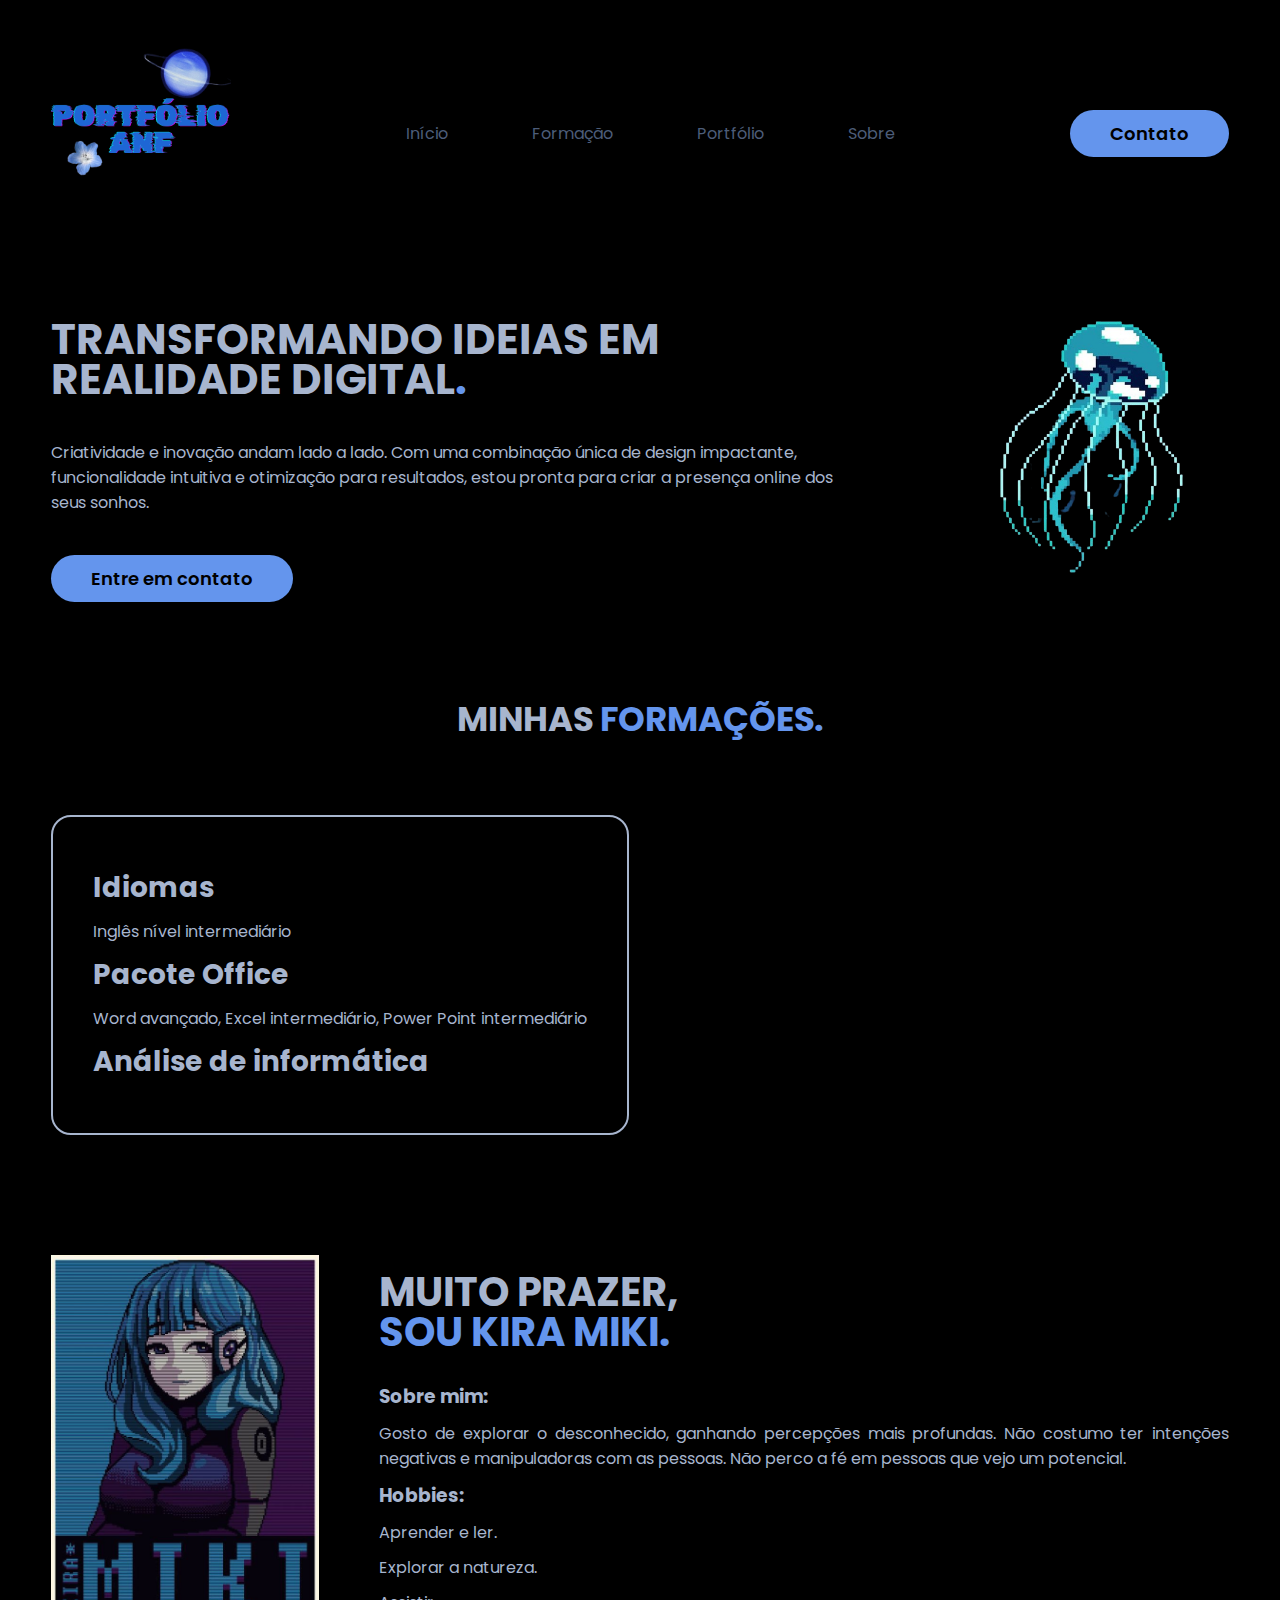
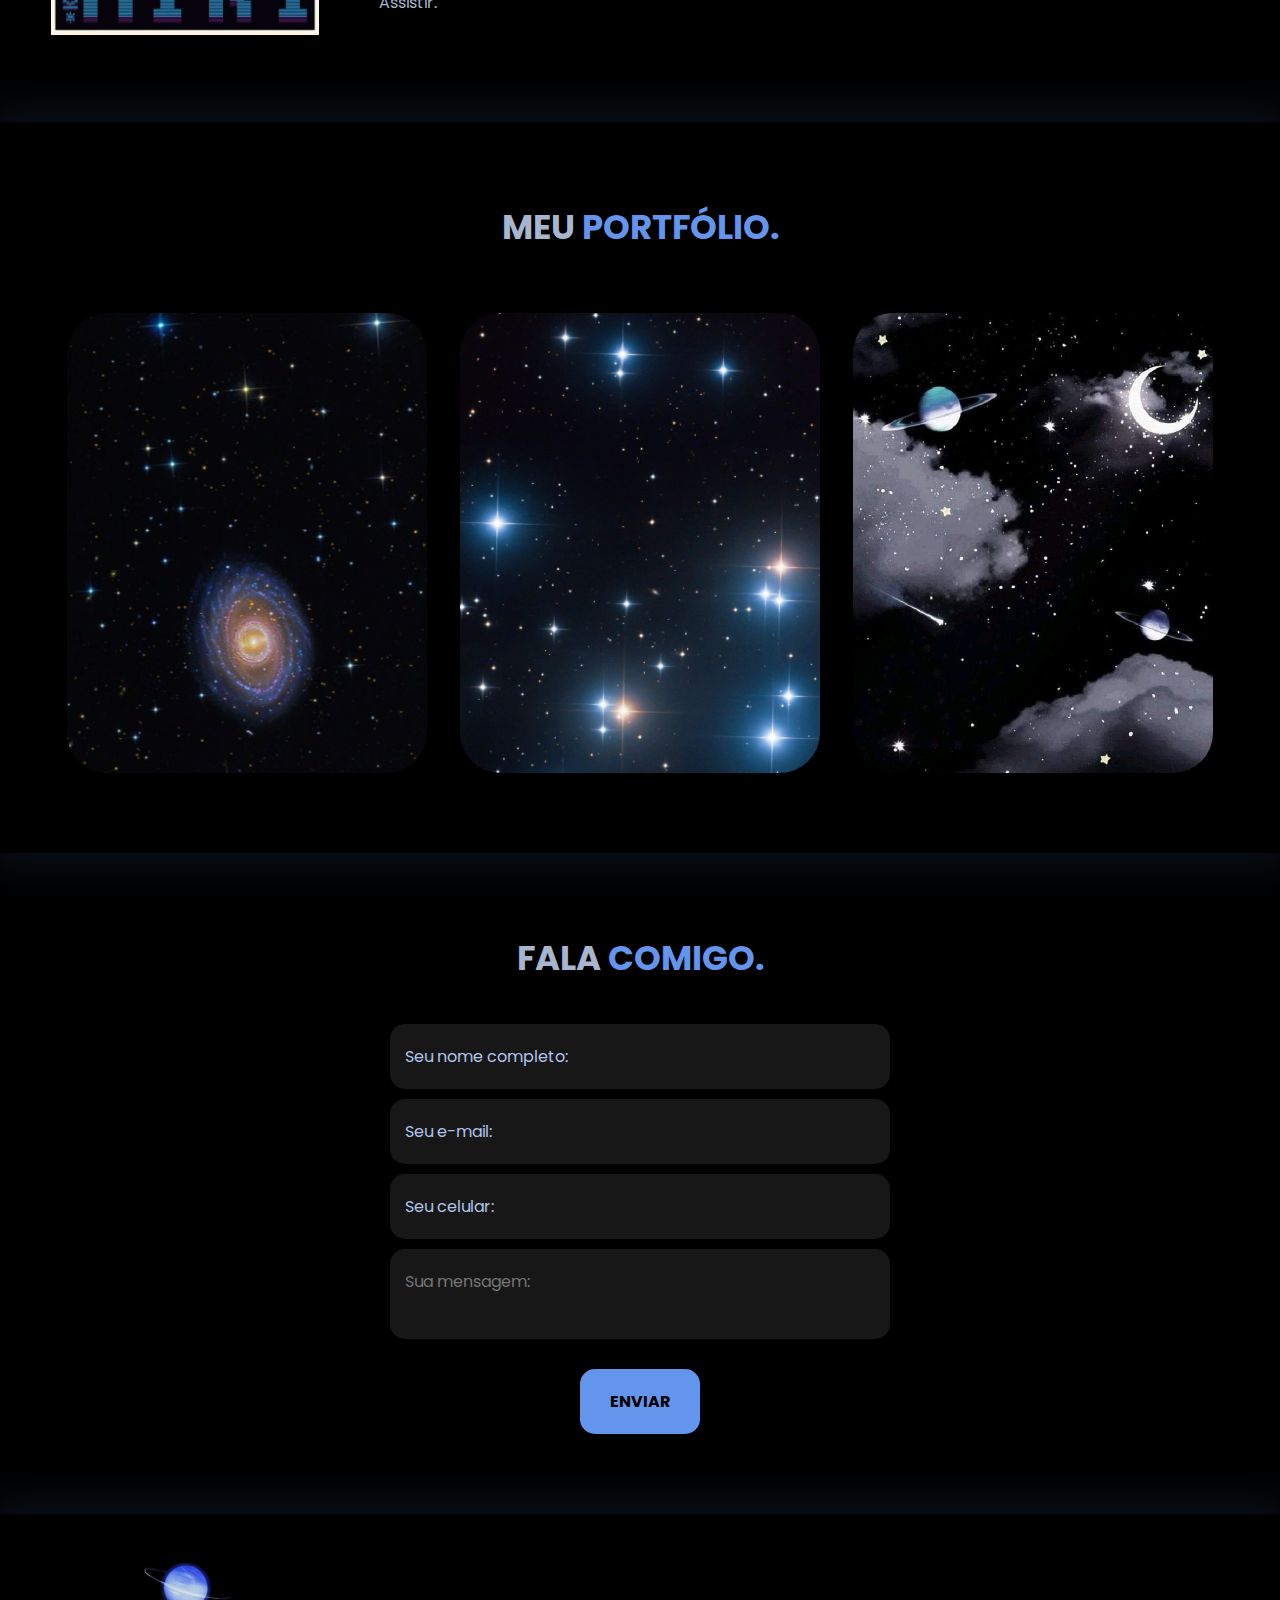
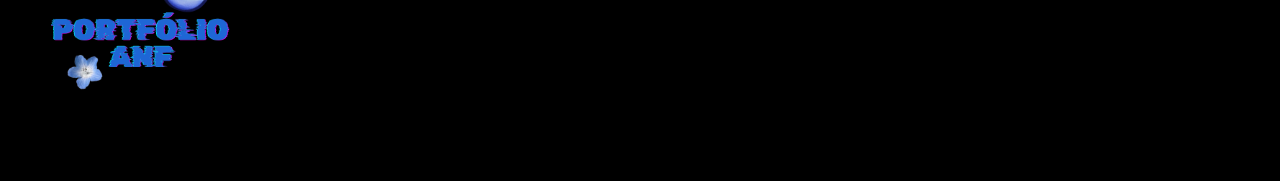
<file: index.html>
<!DOCTYPE html>
<html lang="en">
<head>
    <meta charset="UTF-8">
    <meta name="viewport" content="width=device-width, initial-scale=1.0">

    <!--Gooogle fonts-->
    <link rel="preconnect" href="https://fonts.googleapis.com">
    <link rel="preconnect" href="https://fonts.gstatic.com" crossorigin>
    <link href="https://fonts.googleapis.com/css2?family=Poppins:ital,wght@0,100;0,200;0,300;0,400;0,500;0,600;0,700;0,800;0,900;1,100;1,200;1,300;1,400;1,500;1,600;1,700;1,800;1,900&display=swap" rel="stylesheet">
    <!--Fim google fonts-->

    <title>Portfólio ANF</title>
    <!--<link rel="stylesheet" href="style.css">-->

   <style>
        img{ /*Estilo geral*/
               height: 180px;
            }

        /*ESTILO GERAL*/
        *{
            margin: 0;
            padding: 0;
            box-sizing: border-box;
            /*Google fonts*/
            font-family: "Poppins", sans-serif;
            /*Fim Google fonts*/
        }
        
        body{
            background-color: black;
            height: 100vh;
        }
        
        .interface{ /*Limites da página*/
            max-width: 1200px;
            margin: 0 auto;
        }
        
        .flex{
            display: flex;
        }
        
        .btn-contato button{
            padding: 10px 40px;
            font-size: 18px;
            font-weight: 600; 
            background-color: cornflowerblue;
            border: 0;
            border-radius: 30px; /*Arredondar*/
            cursor: pointer;
            transition: .2s;
        }
        
        h2.titulo{
            color: rgb(167, 181, 206);
            font-size: 34px;
            text-align: center;
        }
        
        h2.titulo span{
            color: cornflowerblue;
        }
        
        button:hover, form .btn-enviar input:hover{
            box-shadow: 0px 0px 8px cornflowerblue;
            transform: scale(1.05);
        }
        
        /*CABEÇALHO*/
        header{
            padding: 40px 4%;  /*Distanciado*/
        }
        
        /*UM DO LADO DO OUTRO*/
        header > .interface{
            display: flex;
            align-items: center;
            justify-content: space-between; /*Max possível distante um do outro*/
        }
        
        header a{ /*Chamar todos os links dentro*/
            color: rgb(77, 93, 121);
            text-decoration: none; /*Remover linha dos links*/
            display: inline-block;
            transition: .2s;
        }
        
        header a:hover{ /*Cursor efeito*/
            color: rgb(136, 174, 243);
            transform: scale(1.05); /*Só funciona para itens block level (link são inline level*/
        
        }
        
        header nav ul{ /*Remover lista*/
            list-style-type: none;
        }
        
        header nav ul li{
            display: inline-block; /*Linha reta*/
            padding: 0 40px; /*Espaçamento entre os links*/
        }
        
        .btn-contato button:hover{
            box-shadow: 0px 0px 8px rgb(100, 148, 237);
            transform: scale(1.05);
        }
        
        /*TOPO DO SITE*/
        section.topo-do-site{
            padding: 40px 4%;
        }
        
        section.topo-do-site .flex{ /*Estilização exclusiva*/
            align-items: center;
            justify-content: center;
            gap: 90px;
        }
        
        .topo-do-site h1{
            color: rgb(167, 181, 206);
            font-size: 42px;
            line-height: 40px; /*Sem espaçamento entre o txt*/
        }
        
        .topo-do-site .txt-topo-site h1 span{
            color: cornflowerblue
        }
        
        .topo-do-site .txt-topo-site p{
            color: rgb(167, 181, 206);
            margin: 40px 0px;
        }
        
        .topo-do-site .img-topo-site img{
            height: 300px;
            position: relative;
            animation: flutuar 2s ease-in-out infinite alternate; /*Ficar suave, rápida e terminar suave*/
        }
        
        @keyframes flutuar{
            0%{
                top: 0;
            }
            100%{
                top: 30px;
            }
        }
        
        /*ESTILO DAS FORMAÇÕES*/
        section.formação{
            padding: 40px 4%;
        }
        
        .formação .formação-box{
            color: rgb(167, 181, 206);
            padding: 40px;
            border-radius: 20px; /*Arredondar borda caixa*/
            border: 2px solid rgb(167, 181, 206);
            margin-top: 45px;
            transition: .2s;
        }
        
        .formação .formação-box:hover{
            transform: scale(1.05);
            box-shadow: 0 0 8px rgba(100, 148, 237, 0.562);
        }
        
        .formação .formação-box h3{
            font-size: 28px;
            margin: 10px 0;
        }
        
        /*ESTILO SOBRE*/
        .img-sobre img{
            height: 380px;
        }
        
        section.Sobre{
            padding: 80px 4%; /*Não colar nas laterais*/
        }
        
        section.Sobre .flex{
            align-items: center;
            gap: 60px;
        }
        
        .Sobre .txt-sobre{
            color: rgb(167, 181, 206);
        }
        
        .Sobre .txt-sobre h2{
            font-size: 40px;
            line-height: 40px; /*Texto sem espaço*/
            margin-bottom: 30px;
        }
        /*Span elemento inline level (fica na mesma linha)*/
        .Sobre .txt-sobre h2 span{
            color: cornflowerblue;
            display: block; /*Block level (linha de baixo)*/
        }
        
        .Sobre .txt-sobre p{
            margin: 10px 0;
            text-align: justify;
        }
        
        /*ESTILO DO PORTFÓLIO*/
        section.Portfolio{
            padding: 80px 4%;
            box-shadow: 0 0 40px 10px rgba(100, 148, 237, 0.123);
        }
        
        section.Portfolio .flex{
            justify-content: space-around; /*Já deixa tudo espaçado*/
            margin-top: 60px;
        }
        
        .img-port{
            width: 360px;
            height: 460px;
            background-color: cornflowerblue;
            background-size: cover; 
            background-position: 100% 0%; /*Efeito de rolagem*/
            transition: 8s;
            cursor: pointer;
            border-radius: 40px;
            position: relative;
        }
        
        .img-port:hover{
            background-position: 100% 100%;
        }
        
        .overlay{
            position: absolute;
            top: 0;
            left: 0;
            width: 100%;
            height: 100%;
            background-color: rgba(100, 148, 237, 0.315);
            border-radius: 40px;
            display: flex;
            align-items: center;
            justify-content: center;
            font-size: 24px;
            font-weight: 600;
            color: rgb(167, 181, 206);
            opacity: 0; /*overlay some*/
            transition: .5s;
        }
        
        .overlay:hover{
            opacity: 1;
        }
        
        /*ESTILO DO FORMULÁRIO DE CONTATO*/
        section.formulario{
            padding: 80px 4%;
        }
        
        form{
            max-width: 500px; /*Independente do tamanho da tela, não irá ultrapassar*/
            margin: 0 auto; /*Centralizado*/
            display: flex;
            justify-content: center;
            flex-direction: column; /*Elementos em coluna*/
            gap: 10px;
            margin-top: 40px;
        }
        
        form input, form textarea{
            width: 100%;
            color: rgb(167, 181, 206);
            background-color: rgba(39, 39, 39, 0.596);
            border: 0;
            outline: 0;
            padding: 20px 15px;
            border-radius: 15px;
            font-size: 16px;
        }
        
        form input::placeholder{
            color: rgb(176, 197, 235)
        }
        
        form textarea{
            resize: none;
            max-height: 200px;
        }
        
        form .btn-enviar{
            margin-top: 20px;
            text-align: center;
        }
        
        form .btn-enviar input{
            width: 120px;
            background-color: cornflowerblue;
            color: black;
            font-weight: 700;
            cursor: pointer;
            transition: .2s;
        }
        
        /*ESTILO RODAPÉ*/
        footer{
            padding: 40px 4%;
            box-shadow: 0 0 40px 10px rgba(100, 148, 237, 0.123);
        }
   </style>

</head>

<body>
    <!--DIVIDIR CABEÇALHO 3 PARTES-->
    <header>
        <!--Limites da página-->
        <div class="interface">
            <div id="11" class="logo">
                <!--Voltar ao início-->
                <a href="#10">
                    <!--Ctrl space para acessar a img-->
                    <img src="Images/Portfólio.png" alt="Logo do Portfólio ANF">
                </a>
            </div>

            <!--Criar menu-->
            <nav class="menu-desktop">
                <ul>
                    <!--Listas dos links do menu-->
                    <li><a href="#11">Início</a></li>
                    <li><a href="#12">Formação</a></li>
                    <li><a href="#13">Portfólio</a></li>
                    <li><a href="#14">Sobre</a></li>
                </ul>
            </nav>

            <!--Botão contato-->
            <div class="btn-contato">
                <a href="#15">
                    <button>Contato</button>
                </a>
            </div>
        </div>
    </header>

    <main> <!--Guarda o conteúdo principal do site (uma tag main por página)-->
        <section class="topo-do-site">
            <div class="interface"> <!--Elementos do topo do site-->
                <div class="flex">
                    <div class="txt-topo-site"> <!--Elementos lado esquerdo-->
                        <h1>TRANSFORMANDO IDEIAS EM REALIDADE DIGITAL<span>.</span></h1> <!--Ponto com cor específica-->
                        <p>Criatividade e inovação andam lado a lado. Com uma combinação única de design impactante, funcionalidade intuitiva e otimização para resultados, estou pronta para criar a presença online dos seus sonhos.</p>
                        <div class="btn-contato"> <!--Mesma classe utilizada button-->
                            <a href="#15">
                                <button>Entre em contato</button>
                            </a>
                        </div>
                    </div> <!--Fim lado esquerdo-->

                    <div class="img-topo-site"> <!--Imagem lado direito-->
                        <img src="Images/bluejelly-removebg-preview.png" alt="">
                    </div>
                </div>
            </div>
        </section>

        <section id="12" class="formação">
            <div class="interface">
                <h2 class="titulo">MINHAS <span>FORMAÇÕES.</span></h2>
                <br>
                <div class="flex">
                    <div class="formação-box"> <!--Elementos dentro caixas-->
                        <h3>Idiomas</h3>
                        <p>Inglês nível intermediário</p>

                        <h3>Pacote Office</h3>
                        <p>Word avançado, Excel intermediário, Power Point intermediário</p>

                        <h3>Análise de informática</h3>
                    </div>
                </div>
            </div>
        </section>

        <section id="14" class="Sobre">
            <div class="interface">
                <div class="flex"> <!--Alinhamento um do lado do outro-->
                    <div class="img-sobre">
                        <img src="Images/miki.jpg" alt="">
                    </div>

                    <div class="txt-sobre">
                        <h2>MUITO PRAZER, <span>SOU KIRA MIKI.</span></h2>
                        <h3>Sobre mim:</h3>
                        <p>Gosto de explorar o desconhecido, ganhando percepções mais profundas.
                            Não costumo ter intenções negativas e manipuladoras com as pessoas.
                            Não perco a fé em pessoas que vejo um potencial.</p>
                        
                        <h3>Hobbies:</h3>
                        <p>Aprender e ler.</p>
                        <p>Explorar a natureza.</p>
                        <p>Assistir.</p>
                    </div>
                </div>
            </div>
        </section>

        <section id="13" class="Portfolio">
            <div class="interface">
                <h2 class="titulo">MEU <span>PORTFÓLIO.</span></h2>
                <div class="flex">
                    <div class="img-port" style="background-image: url(Images/galaxy.jpg);">
                        <div class="overlay">Projeto 1</div>        
                    </div>
                    <div class="img-port" style="background-image: url(Images/bluestars.jpg);">
                        <div class="overlay">Projeto 2</div>
                    </div>
                    <div class="img-port" style="background-image: url(Images/night.jpg);">
                        <div class="overlay">Projeto 3</div>
                    </div>
                </div>
            </div>
        </section>

        <section id="15" class="formulario">
            <div class="interface">
                <h2 class="titulo">FALA <span>COMIGO.</span></h2>

                <form action="">
                    <input type="text" placeholder="Seu nome completo:" required> <!--Fundo texto invisivel (obrigatório)-->
                    <input type="text" placeholder="Seu e-mail:" required> 
                    <input type="text" placeholder="Seu celular:">
                    <textarea name="" id="" placeholder="Sua mensagem:" required></textarea>
                    <div class="btn-enviar"><input type="submit" value="ENVIAR"></div> <!--Botão enviar formulário-->
                </form>
            </div>
        </section>

        <!--Opcional-->
        <footer>
            <div class="interface"> <!--Classe padrão-->
                    <div class="logo-footer">
                        <img src="Images/Portfólio.png" alt="Logotipo Portfolio ANF">
                    </div> 
            </di>
        </footer>
    </main>
</body>
</html>
</file>
<file: style.css>
/*ESTILO GERAL*/
*{
    margin: 0;
    padding: 0;
    box-sizing: border-box;
    /*Google fonts*/
    font-family: "Poppins", sans-serif;
    /*Fim Google fonts*/
}

body{
    background-color: black;
    height: 100vh;
}

.interface{ /*Limites da página*/
    max-width: 1200px;
    margin: 0 auto;
}

.flex{
    display: flex;
}

.btn-contato button{
    padding: 10px 40px;
    font-size: 18px;
    font-weight: 600; 
    background-color: cornflowerblue;
    border: 0;
    border-radius: 30px; /*Arredondar*/
    cursor: pointer;
    transition: .2s;
}

h2.titulo{
    color: rgb(167, 181, 206);
    font-size: 34px;
    text-align: center;
}

h2.titulo span{
    color: cornflowerblue;
}

button:hover, form .btn-enviar input:hover{
    box-shadow: 0px 0px 8px cornflowerblue;
    transform: scale(1.05);
}

/*CABEÇALHO*/
header{
    padding: 40px 4%;  /*Distanciado*/
}

/*UM DO LADO DO OUTRO*/
header > .interface{
    display: flex;
    align-items: center;
    justify-content: space-between; /*Max possível distante um do outro*/
}

header a{ /*Chamar todos os links dentro*/
    color: rgb(77, 93, 121);
    text-decoration: none; /*Remover linha dos links*/
    display: inline-block;
    transition: .2s;
}

header a:hover{ /*Cursor efeito*/
    color: rgb(136, 174, 243);
    transform: scale(1.05); /*Só funciona para itens block level (link são inline level*/

}

header nav ul{ /*Remover lista*/
    list-style-type: none;
}

header nav ul li{
    display: inline-block; /*Linha reta*/
    padding: 0 40px; /*Espaçamento entre os links*/
}

.btn-contato button:hover{
    box-shadow: 0px 0px 8px rgb(100, 148, 237);
    transform: scale(1.05);
}

/*TOPO DO SITE*/
section.topo-do-site{
    padding: 40px 4%;
}

section.topo-do-site .flex{ /*Estilização exclusiva*/
    align-items: center;
    justify-content: center;
    gap: 90px;
}

.topo-do-site h1{
    color: rgb(167, 181, 206);
    font-size: 42px;
    line-height: 40px; /*Sem espaçamento entre o txt*/
}

.topo-do-site .txt-topo-site h1 span{
    color: cornflowerblue
}

.topo-do-site .txt-topo-site p{
    color: rgb(167, 181, 206);
    margin: 40px 0px;
}

.topo-do-site .img-topo-site img{
    height: 300px;
    position: relative;
    animation: flutuar 2s ease-in-out infinite alternate; /*Ficar suave, rápida e terminar suave*/
}

@keyframes flutuar{
    0%{
        top: 0;
    }
    100%{
        top: 30px;
    }
}

/*ESTILO DAS FORMAÇÕES*/
section.formação{
    padding: 40px 4%;
}

.formação .formação-box{
    color: rgb(167, 181, 206);
    padding: 40px;
    border-radius: 20px; /*Arredondar borda caixa*/
    border: 2px solid rgb(167, 181, 206);
    margin-top: 45px;
    transition: .2s;
}

.formação .formação-box:hover{
    transform: scale(1.05);
    box-shadow: 0 0 8px rgba(100, 148, 237, 0.562);
}

.formação .formação-box h3{
    font-size: 28px;
    margin: 10px 0;
}

/*ESTILO SOBRE*/
.img-sobre img{
    height: 380px;
}

section.Sobre{
    padding: 80px 4%; /*Não colar nas laterais*/
}

section.Sobre .flex{
    align-items: center;
    gap: 60px;
}

.Sobre .txt-sobre{
    color: rgb(167, 181, 206);
}

.Sobre .txt-sobre h2{
    font-size: 40px;
    line-height: 40px; /*Texto sem espaço*/
    margin-bottom: 30px;
}
/*Span elemento inline level (fica na mesma linha)*/
.Sobre .txt-sobre h2 span{
    color: cornflowerblue;
    display: block; /*Block level (linha de baixo)*/
}

.Sobre .txt-sobre p{
    margin: 10px 0;
    text-align: justify;
}

/*ESTILO DO PORTFÓLIO*/
section.Portfolio{
    padding: 80px 4%;
    box-shadow: 0 0 40px 10px rgba(100, 148, 237, 0.123);
}

section.Portfolio .flex{
    justify-content: space-around; /*Já deixa tudo espaçado*/
    margin-top: 60px;
}

.img-port{
    width: 360px;
    height: 460px;
    background-color: cornflowerblue;
    background-size: cover; 
    background-position: 100% 0%; /*Efeito de rolagem*/
    transition: 8s;
    cursor: pointer;
    border-radius: 40px;
    position: relative;
}

.img-port:hover{
    background-position: 100% 100%;
}

.overlay{
    position: absolute;
    top: 0;
    left: 0;
    width: 100%;
    height: 100%;
    background-color: rgba(100, 148, 237, 0.315);
    border-radius: 40px;
    display: flex;
    align-items: center;
    justify-content: center;
    font-size: 24px;
    font-weight: 600;
    color: rgb(167, 181, 206);
    opacity: 0; /*overlay some*/
    transition: .5s;
}

.overlay:hover{
    opacity: 1;
}

/*ESTILO DO FORMULÁRIO DE CONTATO*/
section.formulario{
    padding: 80px 4%;
}

form{
    max-width: 500px; /*Independente do tamanho da tela, não irá ultrapassar*/
    margin: 0 auto; /*Centralizado*/
    display: flex;
    justify-content: center;
    flex-direction: column; /*Elementos em coluna*/
    gap: 10px;
    margin-top: 40px;
}

form input, form textarea{
    width: 100%;
    color: rgb(167, 181, 206);
    background-color: rgba(39, 39, 39, 0.596);
    border: 0;
    outline: 0;
    padding: 20px 15px;
    border-radius: 15px;
    font-size: 16px;
}

form input::placeholder{
    color: rgb(176, 197, 235)
}

form textarea{
    resize: none;
    max-height: 200px;
}

form .btn-enviar{
    margin-top: 20px;
    text-align: center;
}

form .btn-enviar input{
    width: 120px;
    background-color: cornflowerblue;
    color: black;
    font-weight: 700;
    cursor: pointer;
    transition: .2s;
}

/*ESTILO RODAPÉ*/
footer{
    padding: 40px 4%;
    box-shadow: 0 0 40px 10px rgba(100, 148, 237, 0.123);
}
</file>
